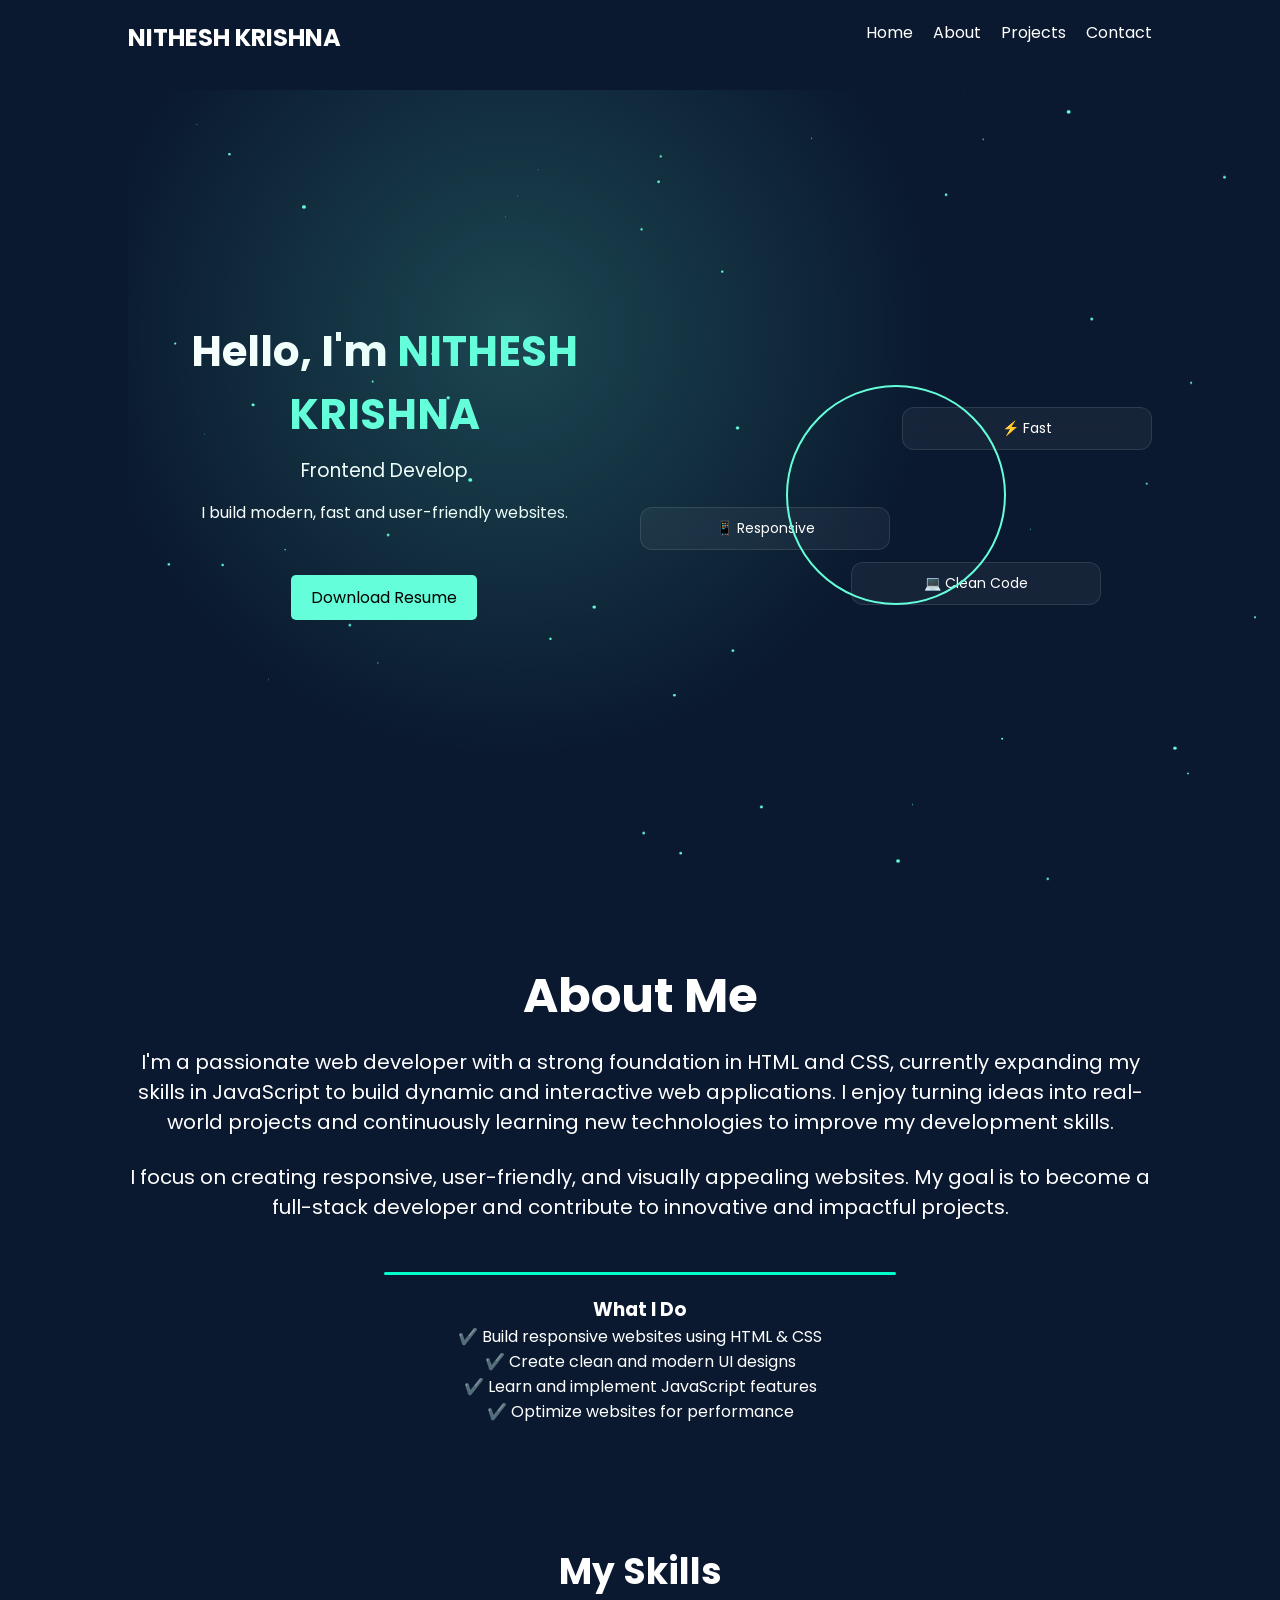
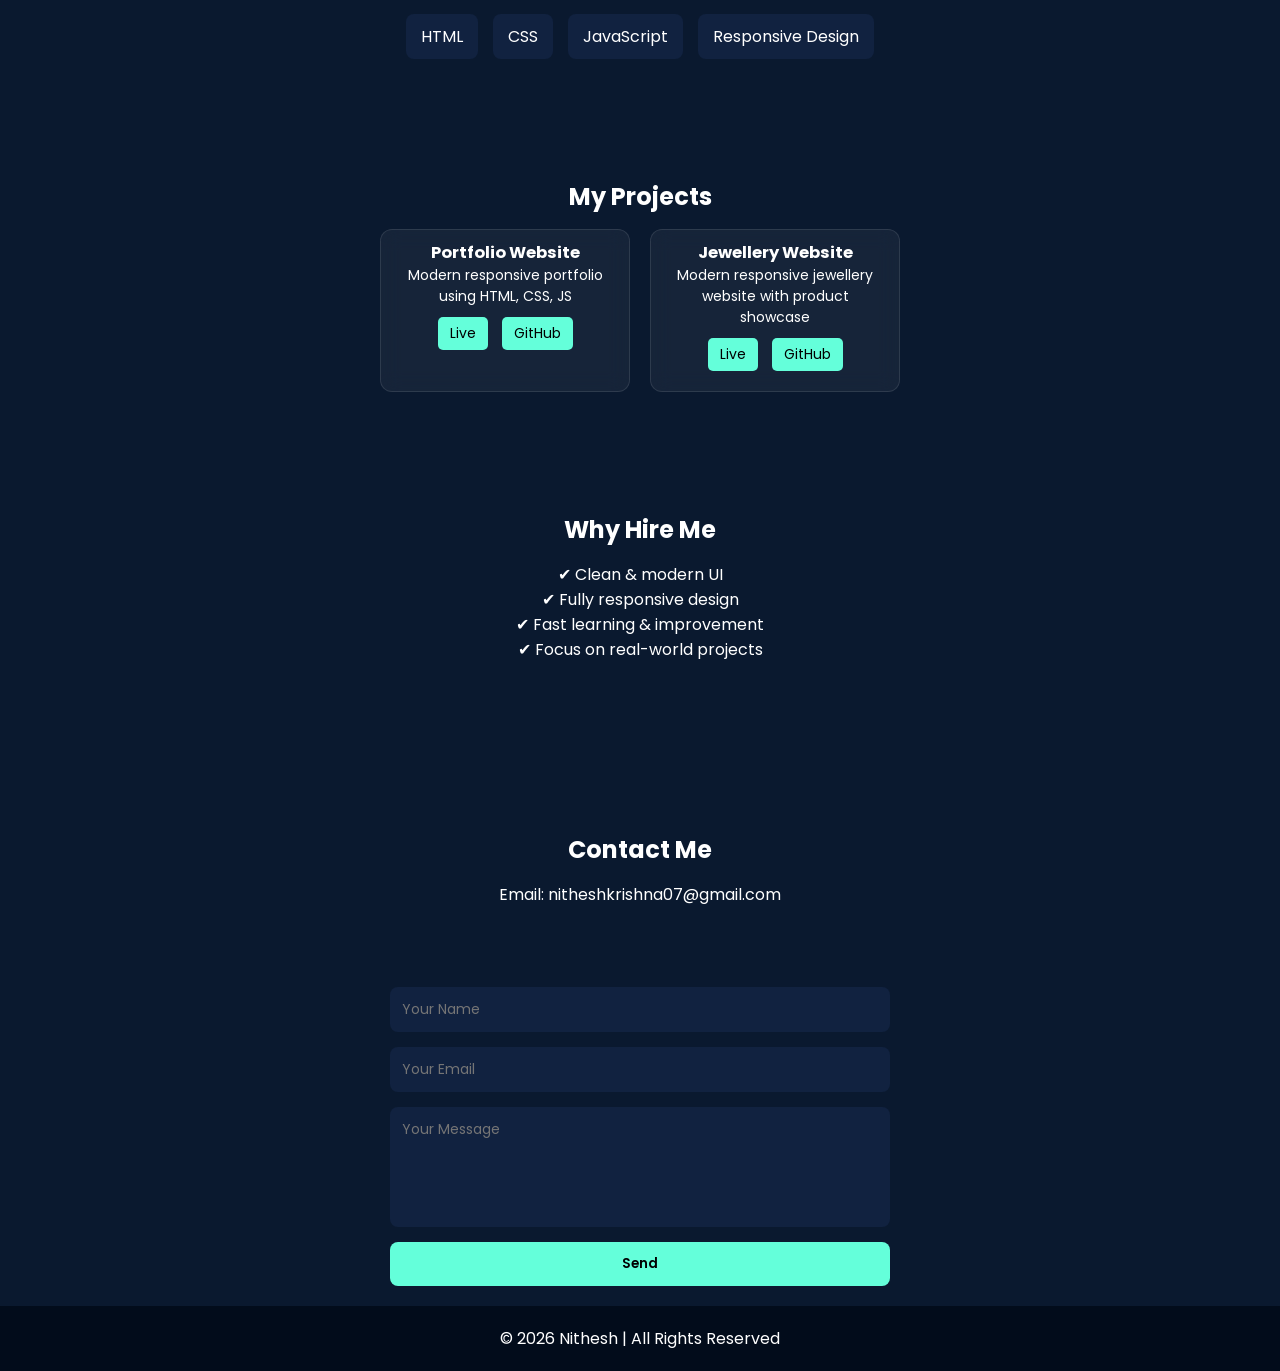
<file: index.html>
<!DOCTYPE html>
<html lang="en">
<head>
  <meta charset="UTF-8">
  <title>My Portfolio</title>
  <meta name="viewport" content="width=device-width, initial-scale=1.0">
  <link rel="stylesheet" href="portfolio.css">

  <!-- Google Font -->
  <link href="https://fonts.googleapis.com/css2?family=Poppins:wght@300;400;600&display=swap" rel="stylesheet">
</head>
<body>

  <!-- Navbar -->
   
  <nav>
       <div class="menu-btn">☰</div>
    <h2 class="logo">NITHESH KRISHNA</h2>
    <ul>
      <li><a href="#">Home</a></li>
      <li><a href="#about">About</a></li>
      <li><a href="#projects">Projects</a></li>
      <li><a href="#contact">Contact</a></li>
    </ul>
  </nav>

  <!-- Hero Section -->
  <section class="hero">

  <!-- Background Effects -->
  <div class="bg-gradient"></div>
  <canvas id="particles"></canvas>

  <div class="hero-left">
    <h1>Hello, I'm <span>NITHESH KRISHNA</span></h1>
    <h3 class="typing"></h3>
    <p>I build modern, fast and user-friendly websites.</p>
    <div class="content">
  <a href="resume.pdf" download="Nithesh_Krishna_Resume.pdf" class="btn">
  Download Resume
</a>
</div>
  </div>

  <div class="hero-right">

    <div class="tech-circle"></div>

    <div class="card c1">⚡ Fast</div>
    <div class="card c2">📱 Responsive</div>
    <div class="card c3">💻 Clean Code</div>

  </div>

</section>

  <!-- About Section -->
  <section id="about" class="about hidden">
    <h2>About Me</h2>
    <p>
I'm a passionate web developer with a strong foundation in HTML and CSS, currently expanding my skills in JavaScript to build dynamic and interactive web applications. 
I enjoy turning ideas into real-world projects and continuously learning new technologies to improve my development skills.
</p>
   <br>

<p> 
I focus on creating responsive, user-friendly, and visually appealing websites. My goal is to become a full-stack developer and contribute to innovative and impactful projects.
</p><br><br>
      <h3 class="what-title">What I Do</h3>
<ul>
  <li>✔️ Build responsive websites using HTML & CSS</li>
  <li>✔️ Create clean and modern UI designs</li>
  <li>✔️ Learn and implement JavaScript features</li>
  <li>✔️ Optimize websites for performance</li>
</ul>
  </section>
    
    <section class="skills">
  <h2>My Skills</h2>

  <div class="skills-container">
    <span>HTML</span>
    <span>CSS</span>
    <span>JavaScript</span>
    <span>Responsive Design</span>
  </div>
</section>

  <!-- Projects Section -->
  <section id="projects" class="projects hidden">
    <h2>My Projects</h2>

    <div class="project-container">

  <div class="card project">
    <h3>Portfolio Website</h3>
    <p>Modern responsive portfolio using HTML, CSS, JS</p>
<a href="https://nithesh0705.github.io/jewellery-website/" target="_blank">Live</a>
<a href="https://github.com/Nithesh0705" target="_blank">GitHub</a>
  </div>

  <div class="card project">
    <h3>Jewellery Website</h3>
    <p>Modern responsive jewellery website with product showcase</p>
    <a href="https://nithesh0705.github.io/jewellery-website/">Live</a>
    <a href="https://github.com/Nithesh0705/jewellery-website">GitHub</a>
  </div>

</div>
  </section>
    <section class="why">
  <h2>Why Hire Me</h2>
  <p>
  ✔ Clean & modern UI<br>
  ✔ Fully responsive design<br>
  ✔ Fast learning & improvement<br>
  ✔ Focus on real-world projects
</p>
</section>

  <!-- Contact Section -->
  <section id="contact" class="contact hidden">
    <h2>Contact Me</h2>
    <p>Email: nitheshkrishna07@gmail.com</p>
  </section>
    <form class="contact-form">
  <input type="text" placeholder="Your Name" required>
  <input type="email" placeholder="Your Email" required>
  <textarea placeholder="Your Message"></textarea>
  <button type="submit">Send</button>
</form>

  <footer>
    <p>© 2026 Nithesh | All Rights Reserved</p>
  </footer>
<script src="script.js"></script>
</body>
</html>
</file>
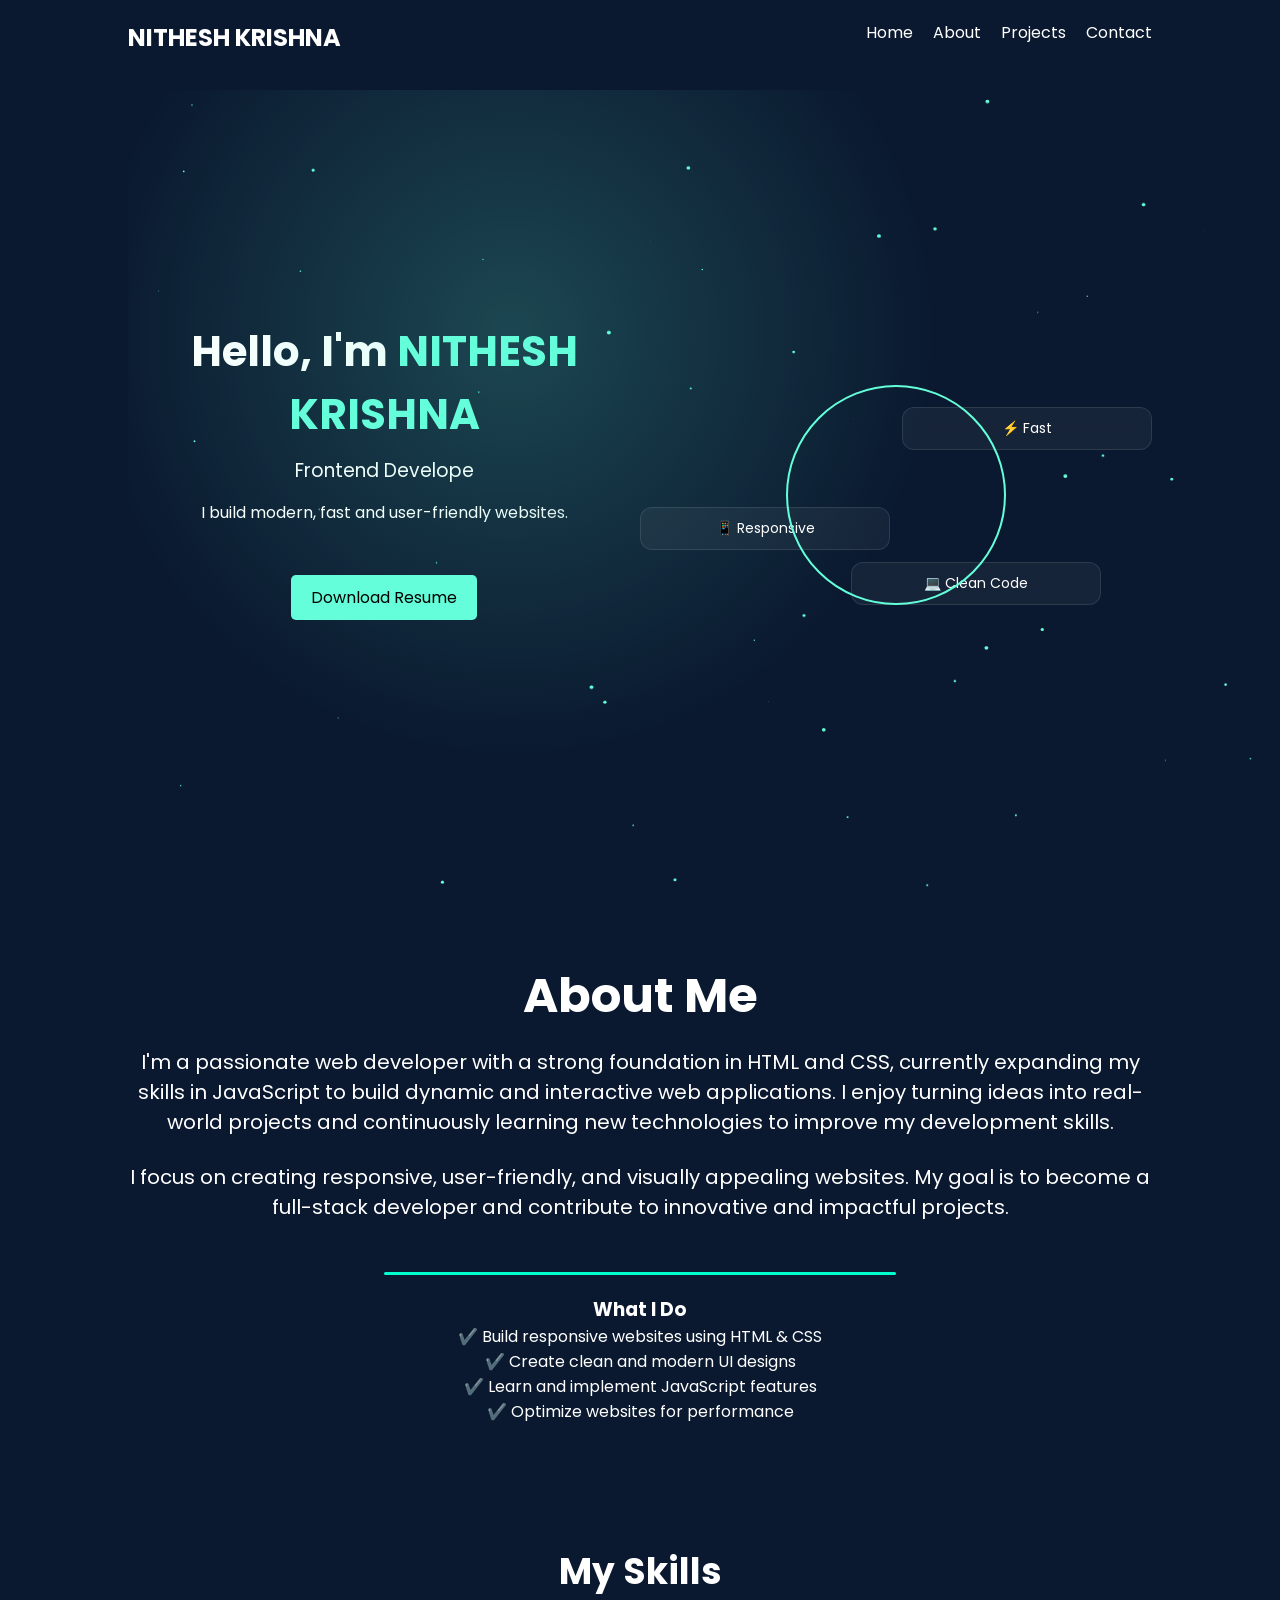
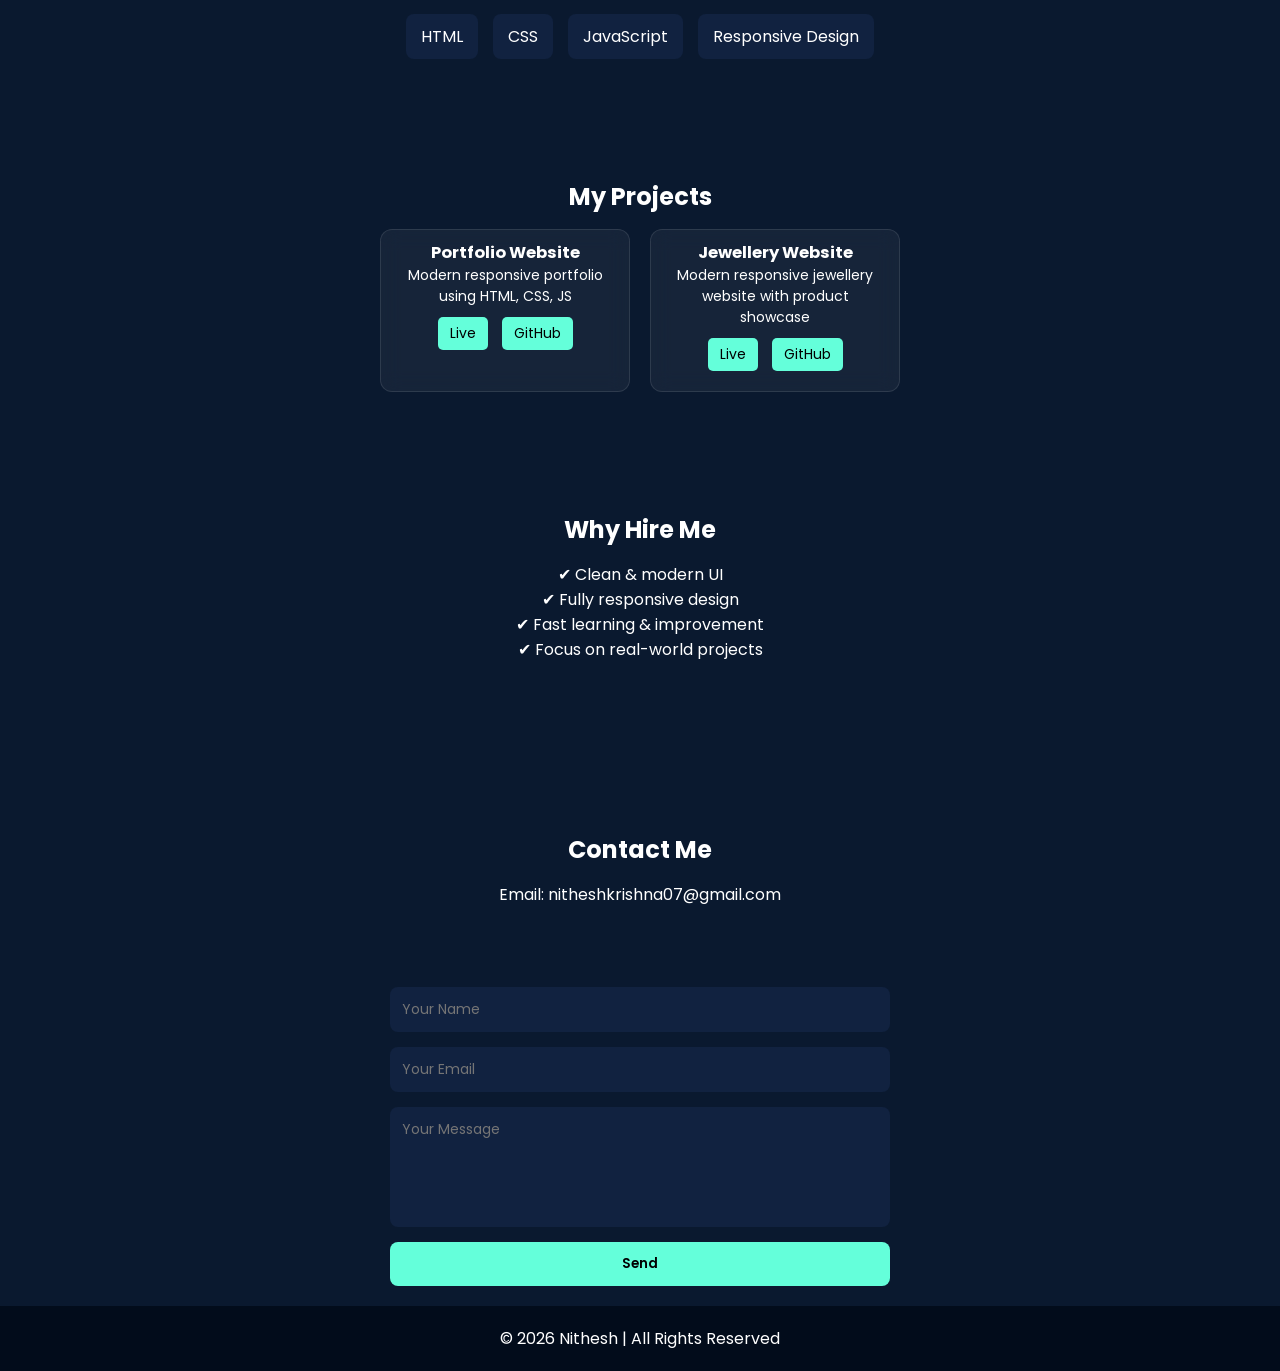
<file: portfolio.html>
<!DOCTYPE html>
<html lang="en">
<head>
  <meta charset="UTF-8">
  <title>My Portfolio</title>
  <meta name="viewport" content="width=device-width, initial-scale=1.0">
  <link rel="stylesheet" href="portfolio.css">

  <!-- Google Font -->
  <link href="https://fonts.googleapis.com/css2?family=Poppins:wght@300;400;600&display=swap" rel="stylesheet">
</head>
<body>

  <!-- Navbar -->
   
  <nav>
       <div class="menu-btn">☰</div>
    <h2 class="logo">NITHESH KRISHNA</h2>
    <ul>
      <li><a href="#">Home</a></li>
      <li><a href="#about">About</a></li>
      <li><a href="#projects">Projects</a></li>
      <li><a href="#contact">Contact</a></li>
    </ul>
  </nav>

  <!-- Hero Section -->
  <section class="hero">

  <!-- Background Effects -->
  <div class="bg-gradient"></div>
  <canvas id="particles"></canvas>

  <div class="hero-left">
    <h1>Hello, I'm <span>NITHESH KRISHNA</span></h1>
    <h3 class="typing"></h3>
    <p>I build modern, fast and user-friendly websites.</p>
    <div class="content">
  <a href="resume.pdf" download="Nithesh_Krishna_Resume.pdf" class="btn">
  Download Resume
</a>
</div>
  </div>

  <div class="hero-right">

    <div class="tech-circle"></div>

    <div class="card c1">⚡ Fast</div>
    <div class="card c2">📱 Responsive</div>
    <div class="card c3">💻 Clean Code</div>

  </div>

</section>

  <!-- About Section -->
  <section id="about" class="about hidden">
    <h2>About Me</h2>
    <p>
I'm a passionate web developer with a strong foundation in HTML and CSS, currently expanding my skills in JavaScript to build dynamic and interactive web applications. 
I enjoy turning ideas into real-world projects and continuously learning new technologies to improve my development skills.
</p>
   <br>

<p> 
I focus on creating responsive, user-friendly, and visually appealing websites. My goal is to become a full-stack developer and contribute to innovative and impactful projects.
</p><br><br>
      <h3 class="what-title">What I Do</h3>
<ul>
  <li>✔️ Build responsive websites using HTML & CSS</li>
  <li>✔️ Create clean and modern UI designs</li>
  <li>✔️ Learn and implement JavaScript features</li>
  <li>✔️ Optimize websites for performance</li>
</ul>
  </section>
    
    <section class="skills">
  <h2>My Skills</h2>

  <div class="skills-container">
    <span>HTML</span>
    <span>CSS</span>
    <span>JavaScript</span>
    <span>Responsive Design</span>
  </div>
</section>

  <!-- Projects Section -->
  <section id="projects" class="projects hidden">
    <h2>My Projects</h2>

    <div class="project-container">

  <div class="card project">
    <h3>Portfolio Website</h3>
    <p>Modern responsive portfolio using HTML, CSS, JS</p>
<a href="https://nithesh0705.github.io/jewellery-website/" target="_blank">Live</a>
<a href="https://github.com/Nithesh0705" target="_blank">GitHub</a>
  </div>

  <div class="card project">
    <h3>Jewellery Website</h3>
    <p>Modern responsive jewellery website with product showcase</p>
    <a href="https://nithesh0705.github.io/jewellery-website/">Live</a>
    <a href="https://github.com/Nithesh0705/jewellery-website">GitHub</a>
  </div>

</div>
  </section>
    <section class="why">
  <h2>Why Hire Me</h2>
  <p>
  ✔ Clean & modern UI<br>
  ✔ Fully responsive design<br>
  ✔ Fast learning & improvement<br>
  ✔ Focus on real-world projects
</p>
</section>

  <!-- Contact Section -->
  <section id="contact" class="contact hidden">
    <h2>Contact Me</h2>
    <p>Email: nitheshkrishna07@gmail.com</p>
  </section>
    <form class="contact-form">
  <input type="text" placeholder="Your Name" required>
  <input type="email" placeholder="Your Email" required>
  <textarea placeholder="Your Message"></textarea>
  <button type="submit">Send</button>
</form>

  <footer>
    <p>© 2026 Nithesh | All Rights Reserved</p>
  </footer>
<script src="script.js"></script>
</body>
</html>
</file>
<file: portfolio.css>
* {
  margin: 0;
  padding: 0;
  box-sizing: border-box;
  font-family: 'Poppins', sans-serif;
}

body {
  background-color: #0A192F;
  color: white;
}

/* Navbar */
nav {
  display: flex;
  justify-content: space-between;
  padding: 20px 10%;
  background: transparent;
}

nav ul {
  display: flex;
  list-style: none;
}

nav ul li {
  margin-left: 20px;
}

nav ul li a {
  text-decoration: none;
  color: white;
  transition: 0.3s;
}

nav ul li a:hover {
  color: #64ffda;
}

#about h2 {
  font-size: clamp(32px, 5vw, 48px);
}

#about p {
  font-size: clamp(16px, 2vw, 20px);
}

.content {
    margin:50px;
  position: relative;
  z-index: 2;
}
.btn {
  background: #00ffcc;
  transition: all 0.3s ease;
}

.btn:hover {
  background: #00ffcc;
  transform: scale(1.05);
  box-shadow: 0 10px 20px rgba(0,255,204,0.4);
}
.particles {
  pointer-events: none;
}
.hero {
  position: relative;
  z-index: 1;
}

#particles {
  position: absolute;
  z-index: 0;
}

.skills h2 {
  font-size: 36px;
}

.about ul{
    list-style: none;
}
.skill-box {
  font-size: 16px;
  padding: 10px 18px;
}
.what-title::before {
  content: "";
  display: block;
  width: 50%;
  height: 3px;
  background: #00ffcc; /* you can change color */
  margin: 0 auto 20px;
  border-radius: 5px;
}
/* Hero */
.hero {
  height: 90vh;
  display: flex;
  align-items: center;
  padding: 0 10%;
}

.hero h1 {
  font-size: 40px;
}

.hero span {
  color: #64ffda;
}

.hero h3 {
  margin-top: 10px;
  font-weight: 400;
}

.hero p {
  margin: 15px 0;
}

.btn {
  display: inline-block;
  padding: 10px 20px;
  background: #64ffda;
  color: black;
  text-decoration: none;
  border-radius: 5px;
  transition: 0.3s;
}

.btn:hover {
  background: white;
}

/* Sections */
section {
  padding: 60px 10%;
  text-align: center;
}

h2 {
  margin-bottom: 15px;
}

/* Projects */
.project-container {
  display: flex;
  justify-content: center;
  gap: 20px;
  flex-wrap: wrap;
}

.card {
  background: #112240;
  padding: 20px;
  border-radius: 10px;
  width: 250px;
  transition: 0.3s;
}

.card:hover {
  transform: translateY(-10px);
}

/* Footer */
footer {
  text-align: center;
  padding: 20px;
  background: #020c1b;
}
/* Navbar scroll */
nav.scrolled {
  background: rgba(2, 12, 27, 0.9);
  position: fixed;
  width: 100%;
  top: 0;
}

/* Mobile Menu */
.menu-btn {
  display: none;
  font-size: 24px;
  cursor: pointer;
}

@media (max-width: 768px) {
  .menu-btn {
    display: block;
  }

  nav ul {
    position: absolute;
    top: 60px;
    right: 0;
    background: #112240;
    flex-direction: column;
    width: 200px;
    display: none;
  }

  nav ul.active {
    display: flex;
  }

  nav ul li {
    margin: 15px 0;
    text-align: center;
  }
}

/* Fade Animation */
.hidden {
  opacity: 0;
  transform: translateY(30px);
  transition: all 0.6s ease;
}

.show {
  opacity: 1;
  transform: translateY(0);
}
/* HERO LAYOUT */
.hero {
  display: flex;
  align-items: center;
  justify-content: space-between;
  padding: 0 10%;
  min-height: 90vh;
}

/* LEFT */
.hero-left {
  width: 50%;
}

.hero-left h1 {
  font-size: 42px;
}

.hero-left span {
  color: #64ffda;
}

/* RIGHT */
.hero-right {
  width: 50%;
  position: relative;
  display: flex;
  justify-content: center;
  align-items: center;
}

/* GLOW CIRCLE */
.circle {
  width: 300px;
  height: 300px;
  background: #64ffda;
  border-radius: 50%;
  position: absolute;
  filter: blur(100px);
  z-index: 0;
}

/* PROFILE IMAGE */
.profile {
  width: 250px;
  border-radius: 50%;
  position: relative;
  z-index: 1;
}

/* FLOATING CARDS */
.card {
  position: absolute;
  background: #112240;
  padding: 10px 15px;
  border-radius: 8px;
  font-size: 14px;
}

/* Card positions */
.c1 {
  top: 10%;
  right: 0;
}

.c2 {
  bottom: 20%;
  left: 0;
}

.c3 {
  bottom: 0;
  right: 10%;
}

/* MOBILE FIX */
@media (max-width: 768px) {
  .hero {
    flex-direction: column;
    text-align: center;
  }

  .hero-left, .hero-right {
    width: 100%;
  }

  .hero-right {
    margin-top: 30px;
  }
}
/* TECH VISUAL (NO IMAGE) */
.tech-circle {
  width: 220px;
  height: 220px;
  border: 2px dashed #64ffda;
  border-radius: 50%;
  position: relative;
  animation: rotate 10s linear infinite;
  z-index: 1;
}

/* Glow circle */
.circle {
  width: 300px;
  height: 300px;
  background: #64ffda;
  border-radius: 50%;
  position: absolute;
  filter: blur(120px);
  z-index: 0;
}

/* Animation */
@keyframes rotate {
  0% {
    transform: rotate(0deg);
  }
  100% {
    transform: rotate(360deg);
  }
}

/* Floating cards improved */
.card {
  position: absolute;
  background: rgba(17, 34, 64, 0.9);
  padding: 12px 18px;
  border-radius: 10px;
  font-size: 14px;
  backdrop-filter: blur(5px);
  transition: 0.3s;
}

.card:hover {
  transform: translateY(-5px);
}

/* Card positions */
.c1 {
  top: 10%;
  right: 0;
}

.c2 {
  bottom: 25%;
  left: 0;
}

.c3 {
  bottom: 0;
  right: 10%;
}
/* BACKGROUND GRADIENT */
.bg-gradient {
  position: absolute;
  width: 100%;
  height: 100%;
  background: radial-gradient(circle at 30% 30%, #64ffda33, transparent 40%),
              radial-gradient(circle at 70% 70%, #0A192F, transparent 50%);
  z-index: 0;
}

/* HERO FIX */
.hero {
  position: relative;
  overflow: hidden;
}

/* PARTICLE CANVAS */
#particles {
  position: absolute;
  width: 100%;
  height: 100%;
  z-index: 0;
}

/* GLASS CARDS */
.card {
  position: absolute;
  background: rgba(255, 255, 255, 0.05);
  padding:10px 25px;
  border-radius: 12px;
  backdrop-filter: blur(10px);
  border: 1px solid rgba(255,255,255,0.1);
  transition: 0.3s;
}

.card:hover {
  transform: translateY(-8px) scale(1.05);
}

/* TECH CIRCLE */
.tech-circle {
  width: 220px;
  height: 220px;
  border: 2px solid #64ffda;
  border-radius: 50%;
  animation: rotate 12s linear infinite;
}

/* ROTATE */
@keyframes rotate {
  from { transform: rotate(0deg); }
  to { transform: rotate(360deg); }
}




.project a {
  display: inline-block;
  margin: 10px 5px;
  padding: 6px 12px;
  background: #64ffda;
  color: black;
  border-radius: 5px;
  text-decoration: none;
}



.skills-container {
  display: flex;
  justify-content: center;
  gap: 15px;
  flex-wrap: wrap;
}

.skills-container span {
  background: #112240;
  padding: 10px 15px;
  border-radius: 8px;
}


/* CONTACT FORM */
.contact-form {
  max-width: 500px;
  margin: 20px auto;
  display: flex;
  flex-direction: column;
  gap: 15px;
}

/* INPUTS & TEXTAREA */
.contact-form input,
.contact-form textarea {
  padding: 12px;
  border: none;
  border-radius: 8px;
  background: #112240;
  color: white;
  font-size: 14px;
  outline: none;
  transition: 0.3s;
}

/* FOCUS EFFECT */
.contact-form input:focus,
.contact-form textarea:focus {
  border: 1px solid #64ffda;
  box-shadow: 0 0 8px #64ffda55;
}

/* TEXTAREA HEIGHT */
.contact-form textarea {
  min-height: 120px;
  resize: none;
}

/* BUTTON */
.contact-form button {
  padding: 12px;
  background: #64ffda;
  color: black;
  border: none;
  border-radius: 8px;
  cursor: pointer;
  font-weight: 600;
  transition: 0.3s;
}

/* BUTTON HOVER */
.contact-form button:hover {
  background: white;
  transform: translateY(-2px);
}

/* MOBILE */
@media (max-width: 768px) {
  .contact-form {
    width: 90%;
  }
}
.contact h2{
    margin-top: 50px;
}

.project {
  position: relative;
  overflow: hidden;
}

.project::before {
  content: "";
  position: absolute;
  width: 100%;
  height: 100%;
  background: linear-gradient(120deg, transparent, #64ffda33, transparent);
  top: 0;
  left: -100%;
  transition: 0.5s;
}

.project:hover::before {
  left: 100%;
}

.hire {
  text-align: center;
  padding: 60px 20px;
}

.hire h2 {
  font-size: 36px;
  margin-bottom: 20px;
  color: #ffffff;
}

.hire p {
  font-size: 18px;
  max-width: 700px;
  margin: auto;
  line-height: 1.6;
  color: #dcdcdc;
}
</file>
